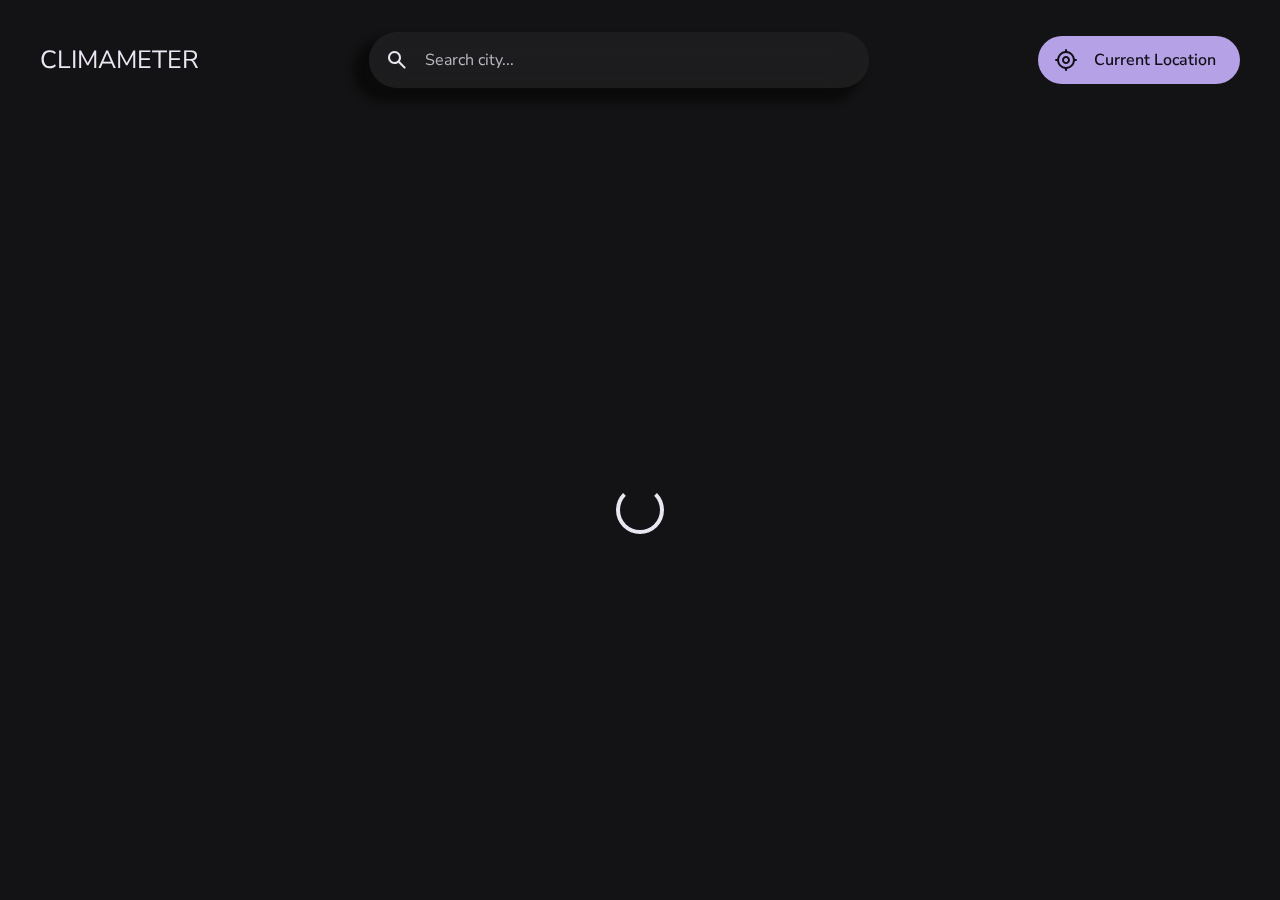
<file: index.html>
<!DOCTYPE html>
<html lang="en">

<head>
  <meta charset="UTF-8">
  <meta http-equiv="X-UA-Compatible" content="IE=edge">
  <meta name="viewport" content="width=device-width, initial-scale=1.0">
  <meta http-equiv="Content-Security-Policy" content="upgrade-insecure-requests">

  <!-- 
    - primary meta tags
  -->
  <title>Climameter</title>
  <meta name="title" content="Climameter">
  <meta name="description" content="weatherio is a weather app">

  <!-- 
    - favicon
  -->
  <link rel="shortcut icon" href="./favicon.svg" type="image/svg+xml">

  <!-- 
    - google font link
  -->
  <link rel="preconnect" href="https://fonts.googleapis.com">
  <link rel="preconnect" href="https://fonts.gstatic.com" crossorigin>
  <link href="https://fonts.googleapis.com/css2?family=Nunito+Sans:wght@400;600&display=swap" rel="stylesheet">

  <!-- 
    - custom css link
  -->
  <link rel="stylesheet" href="./assets/css/style.css">

  <!-- 
    - custom js link
  -->
  <script src="./assets/js/app.js" type="module"></script>
  <script src="./assets/js/route.js" type="module"></script>
</head>

<body>

  <!-- 
    - #HEADER
  -->

  <header class="header">
    <div class="container">

      <a href="#" class="logo">
        <P style="font-size: 25px;">CLIMAMETER</P>
      </a>

      <div class="search-view" data-search-view>

        <div class="search-wrapper">
          <input type="search" name="search" placeholder="Search city..." autocomplete="off" class="search-field"
            data-search-field>

          <span class="m-icon leading-icon">search</span>

          <button class="icon-btn leading-icon has-state" aria-label="close search" data-search-toggler>
            <span class="m-icon">arrow_back</span>
          </button>
        </div>

        <div class="search-result" data-search-result></div>

      </div>

      <div class="header-actions">

        <button class="icon-btn has-state" aria-label="open search" data-search-toggler>
          <span class="m-icon icon">search</span>
        </button>

        <a href="#/current-location" class="btn-primary has-state" data-current-location-btn>
          <span class="m-icon">my_location</span>

          <span class="span">Current Location</span>
        </a>

      </div>

    </div>
  </header>





  <main>
    <article class="container" data-container>

      <div class="content-left">
        <!-- 
          - #CURRENT WEATHER
        -->

        <section class="section current-weather" aria-label="current weather" data-current-weather style="
          box-shadow: -12px 10px 9px 3px #0a0a0a, inset -5px -7px 20px 0px #1e1e1e;" ></section>





        <!-- 
          - #FORECAST
        -->

        <section class="section forecast" aria-labelledby="forecast-label" data-5-day-forecast></section>
      </div>





      <div class="content-right">
        <!-- 
          - #HIGHLIGHTS
        -->

        <section class="section highlights" aria-labelledby="highlights-label" data-highlights ></section>





        <!-- 
          - #HOURLY FORECAST
        -->

        <section class="section hourly-forecast" aria-label="hourly forecast" data-hourly-forecast></section>





        <!-- 
          - #FOOTER
        -->

        <footer class="footer">
          <a href="./feedback.html" class="body-3 feed">User Feedback</a>

          <p class="body-3">
            Powered By <a href="https://openweathermap.org/api" title="Free OpenWeather Api" target="_blank"
              rel="noopener">
              <img src="./assets/images/openweather.png" width="150" height="30" loading="lazy" alt="OpenWeather">
            </a>
          </p>
        </footer>
      </div>

      <div class="loading" data-loading></div>



    </article>
  </main>





  <!-- 
    - #404 SECTION
  -->

  <section class="error-content" data-error-content>

    <h2 class="heading">404</h2>

    <p class="body-1">Page not found!</p>

    <a href="#/weather?lat=51.5073219&lon=-0.1276474" class="btn-primary">
      <span class="span">Go Home</span>
    </a>

  </section>

</body>

</html>
</file>
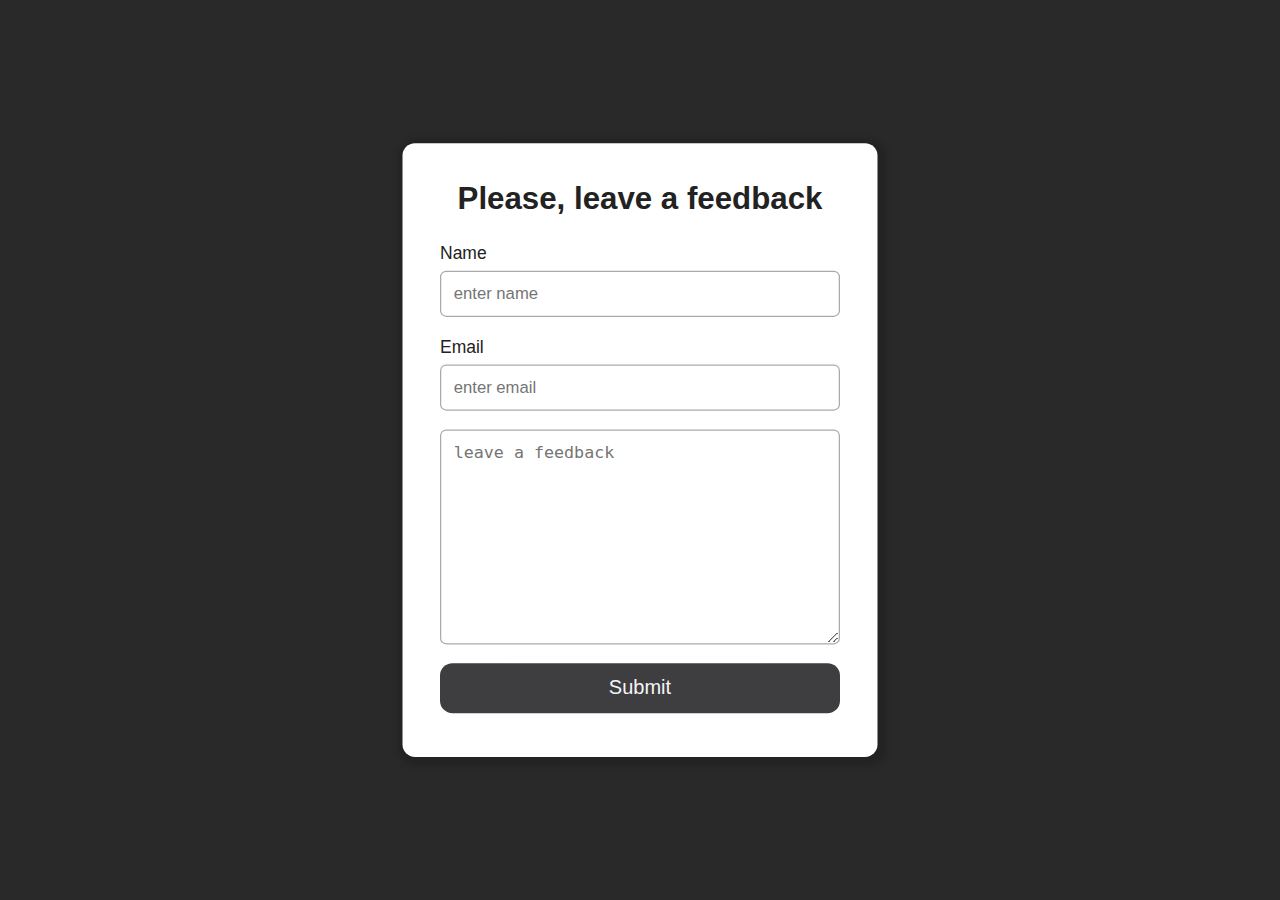
<file: feedback.html>
<!DOCTYPE html>
<html lang="en">
<head>
  <meta charset="UTF-8">
  <meta name="viewport" content="width=device-width, initial-scale=1.0">
  <title>Document</title>
  <link rel="stylesheet" href="assets/css/feedback.css">
</head>
<body>
  <div class="center">
   
  </div>
  <div class="pop-up">
    <!-- <div class="close-btn"></div> -->
    <form action="https://formspree.io/f/xyyrlngp" method="post">
      <div class="form">
        <h2 class="h2">Please, leave a feedback</h2>
        <div class="form-element">
          <label for="email">Name</label>
          <input type="text" id="name" name="name" placeholder="enter name">
        </div>
        <div class="form-element">
          <label for="email">Email</label>
          <input type="text" id="email" name="email" placeholder="enter email">
        </div>
        <div class="form-element">
          <!-- <label for="feedback">Feedback</label> -->
          <textarea name="comment" id="feedback" cols="30" rows="10" placeholder="leave a feedback"></textarea>
        </div>
        <div class="form-element">
          <a href="index.html">
            <button type="submit">Submit</button>
          </a>
        </div>
      </div>
    </form>
  </div>
  <script src="./assets/css/feedback.js"></script>
  <script src="https://smtpjs.com/v3/smtp.js"></script>
  <script>
  </script>
</body>
</html>
</file>
<file: assets/css/style.css>
/*-----------------------------------*\
  #CUSTOM PROPERTY
\*-----------------------------------*/

:root {

  /**
   * COLOR
   */

  --primary: #B5A1E5; 
  --on-primary: #100E17; 
  --background: #131214;
  --on-background: #EAE6F2;
  --surface: #1D1C1F;
  --on-surface: #DDDAE5;
  --on-surface-variant: #7B7980; 
  --on-surface-variant-2: #B9B6BF;
  --outline: #3E3D40;
  --bg-aqi-1: #89E589;
  --on-bg-aqi-1: #1F331F;
  --bg-aqi-2: #E5DD89;
  --on-bg-aqi-2: #33311F;
  --bg-aqi-3: #E5C089;
  --on-bg-aqi-3: #332B1F;
  --bg-aqi-4: #E58989;
  --on-bg-aqi-4: #331F1F;
  --bg-aqi-5: #E589B7;
  --on-bg-aqi-5: #331F29;
  --white: hsl(0, 0%, 100%);
  --white-alpha-4: hsla(0, 0%, 100%, 0.04);
  --white-alpha-8: hsla(0, 0%, 100%, 0.08);
  --black-alpha-10: hsla(0, 0%, 0%, 0.1);

  /* gradient colors */
  --gradient-1: linear-gradient(180deg, hsla(270, 5%, 7%, 0) 0%, hsla(270, 5%, 7%, 0.8) 65%, hsl(270, 5%, 7%) 100%);
  --gradient-2: linear-gradient(180deg, hsla(260, 5%, 12%, 0) 0%, hsla(260, 5%, 12%, 0.8) 65%, hsl(260, 5%, 12%) 100%);

  /**
   * TYPOGRAPHY
   */

  /* font family */
  --ff-nunito-sans: 'Nunito Sans', sans-serif;

  /* font size */
  --heading: 5.6rem;
  --title-1: 2rem;
  --title-2: 1.8rem;
  --title-3: 1.6rem;
  --body-1: 2.2rem;
  --body-2: 2rem;
  --body-3: 1.6rem;
  --label-1: 1.4rem;
  --label-2: 1.2rem;

  /* font weight */
  --weight-regular: 400;
  --weight-semiBold: 600;

  /**
   * BOX SHADOW
   */

  --shadow-1: 0px 1px 3px hsla(0, 0%, 0%, 0.5);
  --shadow-2: 0px 3px 6px hsla(0, 0%, 0%, 0.4);

  /**
   * BORDER RADIUS
   */

  --radius-28: 28px;
  --radius-16: 16px;
  --radius-pill: 500px;
  --radius-circle: 50%;

  /**
   * TRANSITION
   */

  --transition-short: 100ms ease;

}





/*-----------------------------------*\
  #RESET
\*-----------------------------------*/

*,
*::before,
*::after {
  margin: 0;
  padding: 0;
  box-sizing: border-box;
}

li { list-style: none; }

a,
img,
span,
input,
button { display: block; }

a {
  color: inherit;
  text-decoration: none;
}

img { height: auto; }

input,
button {
  background: none;
  border: none;
  color: inherit;
  font: inherit;
}

input { width: 100%;
  box-shadow: -12px 10px 9px 3px #0a0a0a, inset -5px -7px 20px 0px #1e1e1e;
}
input:hover{
  box-shadow: inset -8px 10px 20px 0px #0a0a0a, inset -5px -7px 20px 0px #1e1e1e;
}

button { cursor: pointer; }

sub { vertical-align: baseline; }

sup { vertical-align: top; }

sub, sup { font-size: 0.75em; }

html {
  font-family: var(--ff-nunito-sans);
  font-size: 10px;
  scroll-behavior: smooth;
}

body {
  background-color: var(--background);
  color: var(--on-background);
  font-size: var(--body-3);
  overflow: hidden;
}

:focus-visible {
  outline: 2px solid var(--white);
  outline-offset: 2px;
}

::selection { background-color: var(--white-alpha-8); }

::-webkit-scrollbar {
  width: 6px;
  height: 6px; /* for horizontal scrollbar */
}

::-webkit-scrollbar-thumb {
  background-color: var(--white-alpha-8);
  border-radius: var(--radius-pill);
}





/*-----------------------------------*\
  #MATERIAL ICON
\*-----------------------------------*/

@font-face {
  font-family: 'Material Symbols Rounded';
  font-style: normal;
  font-weight: 400;
  src: url(../font/material-symbol-rounded.woff2) format('woff2');
}

.m-icon {
  font-family: 'Material Symbols Rounded';
  font-weight: normal;
  font-style: normal;
  font-size: 2.4rem;
  line-height: 1;
  letter-spacing: normal;
  text-transform: none;
  white-space: nowrap;
  word-wrap: normal;
  direction: ltr;
  font-feature-settings: 'liga';
  -webkit-font-feature-settings: 'liga';
  -webkit-font-smoothing: antialiased;
  height: 1em;
  width: 1em;
  overflow: hidden;
}





/*-----------------------------------*\
  #REUSED STYLE
\*-----------------------------------*/

.container {
  max-width: 1600px;
  width: 100%;
  margin-inline: auto;
  padding: 16px;
}

.card .card-sm .slider-card{
  background: rgb(255 255 255 / 15%);
  border-radius: 14px;
  box-shadow: 0 4px 30px 0px rgb(0 0 0 / 98%);
  backdrop-filter: blur(20px);
  -webkit-backdrop-filter: blur(20px);
  border: 1px solid rgb(255 255 255 / 36%);
}


.icon-btn {
  background-color: var(--white-alpha-8);
  width: 48px;
  height: 48px;
  display: grid;
  place-items: center;
  border-radius: var(--radius-circle);
  box-shadow: -8px 10px 20px 0px #0a0a0a, inset -5px -7px 20px 0px #1e1e1e;
}

.has-state { position: relative; }

.has-state:hover { box-shadow: var(--shadow-1); }

.has-state:is(:focus, :focus-visible) { box-shadow: none; }

.has-state::before {
  content: "";
  position: absolute;
  inset: 0;
  border-radius: inherit;
  clip-path: circle(100% at 50% 50%);
  transition: var(--transition-short);
}

.has-state:hover::before { background-color: var(--white-alpha-4); }

.has-state:is(:focus, :focus-visible)::before {
  background-color: var(--white-alpha-8);
  animation: ripple 250ms ease forwards;
}

@keyframes ripple {
  0% { clip-path: circle(0% at 50% 50%); }
  100% { clip-path: circle(100% at 50% 50%); }
}

.btn-primary {
  background-color: var(--primary);
  color: var(--on-primary);
  height: 48px;
  line-height: 48px;
  max-width: max-content;
  display: flex;
  align-items: center;
  gap: 16px;
  padding-inline: 16px;
  border-radius: var(--radius-pill);
}

.btn-primary .span { font-weight: var(--weight-semiBold); }

.btn-primary[disabled] {
  background-color: var(--outline);
  color: var(--on-surface-variant);
  cursor: not-allowed;
}

.btn-primary[disabled]::before { display: none; }

.card {
  background-color: var(--surface);
  color: var(--on-surface);
}

.card-lg {
  border-radius: var(--radius-28);
  padding: 20px;
}

.card-sm {
  border-radius: var(--radius-16);
  padding: 16px;
}

.heading {
  color: var(--white);
  font-size: var(--heading);
  line-height: 1.1;
}

.title-1 { font-size: var(--title-1); }

.title-2 {
  font-size: var(--title-2);
  margin-block-end: 12px;
}

.title-3 {
  font-size: var(--title-3);
  font-weight: var(--weight-semiBold);
}

.body-1 { font-size: var(--body-1); }

.body-2 {
  font-size: var(--body-2);
  font-weight: var(--weight-semiBold);
}

.body-3 { font-size: var(--body-3); }

.label-1 { font-size: var(--label-1); }

.label-2 { font-size: var(--label-2); }

.fade-in { animation: fade-in 250ms ease forwards; }

@keyframes fade-in {
  0% { opacity: 0; }
  100% { opacity: 1; }
}





/*-----------------------------------*\
  #HEADER
\*-----------------------------------*/

.header .btn-primary .span { display: none; }

.logo img { width: 150px; }

.header .container,
.header-actions {
  display: flex;
  align-items: center;
}

.header .container { justify-content: space-between; }

.header-actions { gap: 16px; }

.header .btn-primary { padding-inline: 12px; }

.search-view {
  position: fixed;
  top: 0;
  left: 0;
  width: 100%;
  height: 100vh;
  height: 100svh; /* for mobile browser */
  background-color: var(--surface);
  color: var(--on-surface);
  clip-path: circle(4% at calc(100% - 102px) 5%);
  opacity: 0;
  visibility: hidden;
  z-index: 4;
  transition: clip-path 500ms ease;
}

.search-view.active {
  opacity: 1;
  visibility: visible;
  clip-path: circle(130% at 73% 5%);
}

.search-wrapper {
  position: relative;
  border-block-end: 1px solid var(--outline);
}

.search-wrapper::before {
  content: "";
  position: absolute;
  top: 50%;
  transform: translateY(-50%);
  right: 16px;
  width: 24px;
  height: 24px;
  border: 3px solid var(--on-surface);
  border-block-start-color: transparent;
  border-radius: var(--radius-circle);
  animation: loading 500ms linear infinite;
  display: none;
}

@keyframes loading {
  0% { transform: translateY(-50%) rotate(0); }
  100% { transform: translateY(-50%) rotate(1turn); }
}

.search-wrapper:has(.searching)::before { display: block; }

.search-field {
  height: 80px;
  line-height: 80px;
  padding-inline: 56px 16px;
  outline: none;
}

.search-field::placeholder { color: var(--on-surface-variant-2); }

.search-field::-webkit-search-cancel-button { display: none; }

.search-wrapper .leading-icon {
  position: absolute;
  top: 50%;
  left: 28px;
  transform: translate(-50%, -50%);
}

.search-wrapper > .m-icon { display: none; }

.search-wrapper .icon-btn {
  background-color: transparent;
  box-shadow: none;
}

.search-view .view-list { padding-block: 8px 16px; }

.search-view .view-item {
  position: relative;
  height: 56px;
  display: flex;
  justify-content: flex-start;
  align-items: center;
  gap: 16px;
  padding-inline: 16px 24px;
}

.search-view .view-item :is(.m-icon, .item-subtitle) {
  color: var(--on-surface-variant);
}

.search-view .view-item .item-link {
  position: absolute;
  inset: 0;
  box-shadow: none;
}





/*-----------------------------------*\
  #MAIN
\*-----------------------------------*/

main {
  height: calc(100vh - 80px);
  height: calc(100svh - 80px); /* for mobile browser */
  overflow: hidden;
}

article.container {
  position: relative;
  display: grid;
  grid-template-columns: minmax(0, 1fr);
  gap: 20px;
  height: 100%;
  overflow-y: auto; /* for firefox */
  overflow-y: overlay;
}

article.container::-webkit-scrollbar-thumb { background-color: transparent; }

article.container:is(:hover, :focus-within)::-webkit-scrollbar-thumb {
  background-color: var(--white-alpha-8);
}

article.container::-webkit-scrollbar-button { height: 10px; }

article.container::before {
  content: "";
  position: fixed;
  bottom: 0;
  left: 0;
  width: 100%;
  height: 40px;
  background-image: var(--gradient-1);
  pointer-events: none;
  z-index: 1;
}

.section:not(:last-child) { 
  margin-block-end: 16px;
   
}





/*-----------------------------------*\
  #CURRENT WEATHER
\*-----------------------------------*/
section .section .current-weather{
  box-shadow: 27px 97px 93px #000000;
}
.current-weather-card .weapper {
  margin-block: 12px;
  display: flex;
  gap: 8px;
  align-items: center;
}

.current-weather-card .weather-icon { margin-inline: auto; }

.current-weather-card > .body-3 { text-transform: capitalize; }

.current-weather-card .meta-list {
  margin-block-start: 16px;
  padding-block-start: 16px;
  border-block-start: 1px solid var(--outline);
}

.current-weather-card .meta-item {
  display: flex;
  align-items: center;
  gap: 8px;
}

.current-weather-card .meta-item:not(:last-child) {
  margin-block-end: 12px;
}

.current-weather-card .meta-text { color: var(--on-surface-variant); }





/*-----------------------------------*\
  #HIGHLIGHTS
\*-----------------------------------*/
.card .card-lg .forecast-card{
  box-shadow: -12px 10px 9px 3px #0a0a0a, inset -5px -7px 20px 0px #1e1e1e;
}


.forecast-card .title-2 { margin-block-end: 0; }

.forecast-card :is(.card-item, .icon-wrapper) {
  display: flex;
  align-items: center;
}

.forecast-card .card-item:not(:last-child) { margin-block-end: 12px; }

.forecast-card .icon-wrapper { gap: 8px; }

.forecast-card .label-1 {
  color: var(--on-surface-variant);
  font-weight: var(--weight-semiBold);
}

.forecast-card .card-item > .label-1 {
  width: 100%;
  text-align: right;
}





/*-----------------------------------*\
  #HOURLY FORECAST
\*-----------------------------------*/

.highlights .m-icon { font-size: 3.2rem; }

.highlight-list {
  display: grid;
  gap: 20px;
}

.highlight-list .title-3 {
  color: var(--on-surface-variant);
  margin-block-end: 20px;
}

.highlights .card-sm {
  background-color: var(--black-alpha-10);
  position: relative;
  box-shadow: -9px 8px 20px 7px #0a0a0a, inset -5px -7px 20px 2px #1e1e1e;
}

.highlights .card-sm:hover{
  box-shadow: inset -9px 8px 20px 7px #0a0a0a, inset -5px -7px 20px 2px #1e1e1e;
}

.highlight-card :is(.wrapper, .card-list, .card-item) {
  display: flex;
  align-items: center;
}

.highlight-card .wrapper {
  justify-content: space-between;
  gap: 16px;
}

.highlight-card .card-list {
  flex-wrap: wrap;
  flex-grow: 1;
  row-gap: 8px;
}

.highlight-card .card-item {
  width: 50%;
  justify-content: flex-end;
  gap: 4px;
}

.highlight-card .label-1 { color: var(--on-surface-variant); }

.badge {
  position: absolute;
  top: 16px;
  right: 16px;
  padding: 2px 12px;
  border-radius: var(--radius-pill);
  font-weight: var(--weight-semiBold);
  cursor: help;
}

.badge.aqi-1 {
  background-color: var(--bg-aqi-1);
  color: var(--on-bg-aqi-1);
}

.badge.aqi-2 {
  background-color: var(--bg-aqi-2);
  color: var(--on-bg-aqi-2);
}

.badge.aqi-3 {
  background-color: var(--bg-aqi-3);
  color: var(--on-bg-aqi-3);
}

.badge.aqi-4 {
  background-color: var(--bg-aqi-4);
  color: var(--on-bg-aqi-4);
}

.badge.aqi-5 {
  background-color: var(--bg-aqi-5);
  color: var(--on-bg-aqi-5);
}

.highlight-card.two .card-item {
  justify-content: flex-start;
  flex-wrap: wrap;
  gap: 8px 16px;
}

.highlight-card.two .label-1 { margin-block-end: 4px; }





/*-----------------------------------*\
  #FORECAST
\*-----------------------------------*/

.slider-container {
  overflow-x: auto;
  margin-inline: -16px;
}

.slider-container::-webkit-scrollbar { display: none; }

.slider-list {
  display: flex;
  gap: 12px;
}

.slider-list:first-child { margin-block-end: 16px; }

.slider-list::before,
.slider-list::after {
  content: "";
  min-width: 4px;
}

.slider-item {
  min-width: 110px;
  flex: 1 1 100%;
}

.slider-card { text-align: center; }

.slider-item .weather-icon {
  margin-inline: auto;
  margin-block: 12px;
}

.slider-container ul .slider-list,
li .slider-item{
  box-shadow: 20px 20px 20px 0px #0a0a0a, inset -5px -7px 20px 0px #1e1e1e;
}





/*-----------------------------------*\
  #FOOTER
\*-----------------------------------*/

.footer,
.footer .body-3:last-child {
  display: flex;
  flex-wrap: wrap;
  justify-content: center;
  align-items: center;
}

.footer {
  color: var(--on-surface-variant);
  text-align: center;
  gap: 12px 24px;
  margin-block-start: 28px;
  display: none;
}

.footer a{
  cursor: pointer;

} 

.footer .feed {
  background: #3e3d40;
  padding: 0.7rem 1rem;
  border-radius: 0.9rem;
  color: #fff;

}

.footer .feed:hover{
  background: #fff;
  color: #3e3d40;
  transition: .5s;
}

.fade-in .footer { display: flex; }

.footer .body-3:last-child { gap: 6px; }





/*-----------------------------------*\
  #LOADING
\*-----------------------------------*/

.loading {
  position: absolute;
  top: 0;
  left: 0;
  width: 100%;
  height: 100%;
  background-color: var(--background);
  place-items: center;
  z-index: 1;
  display: none;
}

.loading::before {
  content: "";
  width: 48px;
  height: 48px;
  border: 4px solid var(--on-background);
  border-block-start-color: transparent;
  border-radius: var(--radius-circle);
  animation: loading 500ms linear infinite;
}





/*-----------------------------------*\
  #ERROR SECTION
\*-----------------------------------*/

.error-content {
  position: fixed;
  top: 0;
  left: 0;
  width: 100%;
  height: 100vh;
  height: 100svh; /* for mobile browser */
  background-color: var(--background);
  flex-direction: column;
  justify-content: center;
  align-items: center;
  display: none;
  z-index: 8;
}

.error-content .btn-primary { margin-block-start: 20px; }





/*-----------------------------------*\
  #MEDIA QUERIES
\*-----------------------------------*/

/**
 * responsive for large than 768px screen
 */

@media (min-width: 768px) {

  /**
   * REUSED STYLE
   */

  .container { padding: 24px; }

  .title-1 { --title-1: 2.4rem; }

  .section > .title-2 { margin-block-end: 16px; }

  .card-lg { padding: 24px; }

  .card-sm {
    padding: 20px;
    display: grid;
    grid-template-rows: min-content 1fr;
  }

  .badge {
    top: 20px;
    right: 20px;
  }



  /**
   * HEADER
   */

  .header-actions { gap: 24px; }

  .header .btn-primary { padding-inline: 16px 24px; }

  .header .btn-primary .span { display: block; }

  .search-view { clip-path: circle(3% at calc(100% - 273px) 6%); }



  /**
   * MAIN
   */

  main {
    height: calc(100vh - 96px);
    height: calc(100svh - 96px);
  }

  article.container {
    padding-block-start: 0;
    grid-template-columns: 280px minmax(0, 1fr);
    align-items: flex-start;
    gap: 24px;
  }

  .content-left {
    position: sticky;
    top: 0;
  }

  .section:not(:last-child) { margin-block: 20px; }

  .forecast-card .card-item:not(:last-child) {
    margin-block-end: 16px;
  }

  .highlight-list { grid-template-columns: 1fr 1fr; }

  .highlight-card:nth-child(-n+2) {
    grid-column: span 2;
    height: 160px;
  }

  .highlight-card:nth-child(n+3) { height: 120px; }

  .highlights .m-icon { font-size: 3.6rem; }

  .highlight-card.one .card-item {
    width: 25%;
    flex-direction: column-reverse;
    gap: 8px;
  }

  .slider-container {
    margin-inline: 0 -24px;
    border-bottom-left-radius: var(--radius-16);
    border-top-left-radius: var(--radius-16);
  }

  .slider-list::before { display: none; }

  .slider-list::after { min-width: 12px; }

  .hourly-forecast .card-sm { padding: 16px; }

}





/**
 * responsive for large than 1200px screen
 */

@media (min-width: 1200px) {

  /**
   * CUSTOM PROPERTY
   */

  :root {

    /* font size */
    --heading: 8rem;
    --title-2: 2rem;

  }



  /**
   * REUSED STYLE
   */

  .container { padding: 40px; }

  .card-lg { padding: 36px; }

  .card-sm { padding: 24px; }

  .title-1 { --title-1: 3.6rem; }

  .highlight-card.two .card-item { column-gap: 24px; }



  /**
   * HEADER
   */

  .header .icon-btn { display: none; }

  .logo img { width: 200px; }

  .header {
    position: relative;
    height: 120px;
    z-index: 4;
  }

  .header .container {
    padding-block: 0;
    height: 100%;
  }

  .search-view,
  .search-view.active {
    all: unset;
    display: block;
    position: relative;
    width: 500px;
    animation: none;
  }

  .search-wrapper { border-block-end: none; }

  .search-wrapper > .m-icon { display: block; }

  .search-field,
  .search-view .view-list { background-color: var(--surface); }

  .search-field {
    height: 56px;
    border-radius: var(--radius-28);
  }

  .search-result,
  .search-view:not(:focus-within) .search-result { display: none; }

  .search-view:focus-within .search-result.active { display: block; }

  .search-view:has(.search-result.active):focus-within .search-field {
    border-bottom-left-radius: 0;
    border-bottom-right-radius: 0;
  }

  .search-view .view-list {
    position: absolute;
    top: 100%;
    left: 0;
    width: 100%;
    max-height: 360px;
    border-radius: 0 0 var(--radius-28) var(--radius-28);
    border-block-start: 1px solid var(--outline);
    overflow-y: auto; /* for firefox */
    overflow-y: overlay;
  }

  .search-view .view-list:empty { min-height: 120px; }

  .search-view .view-list::-webkit-scrollbar-button { height: 20px; }

  .search-view:is(:hover, :has(.view-list):hover) {
    filter: drop-shadow(var(--shadow-1));
  }

  .search-view:is(:focus-within, :has(.view-list):focus-within) {
    filter: drop-shadow(var(--shadow-2));
  }



  /**
   * MAIN
   */

  main {
    height: calc(100vh - 120px);
    height: calc(100svh - 120px);
  }

  article.container {
    grid-template-columns: 360px minmax(0, 1fr);
    gap: 40px;
  }

  .current-weather .weather-icon { width: 80px; }

  .forecast-card .title-2 { --title-2: 2.2rem; }

  .highlight-card:nth-child(-n+2) { height: 200px; }

  .highlight-card:nth-child(n+3) { height: 150px; }

  .highlight-card .m-icon { font-size: 4.8rem; }

  .slider-list { gap: 16px; }

}





/**
 * responsive for large than 1400px screen
 */

@media (min-width: 1400px) {

  .highlight-list { grid-template-columns: repeat(4, 1fr); }

}
</file>
<file: assets/css/feedback.css>
*{
    margin: 0;
    padding: 0px;
    box-sizing: border-box;
}
body{
    /* background: linear-gradient(to right, #3a7bd5, #131214); */
    background: #131314e7;
    font-family: sans-serif;
    height: 100vh;
}

.center{
    position: absolute;
    top: 50%;
    left: 50%;
    transform: translate(-50%, -50%);
}

.center button{
    padding: 10px 20px;
    font-size: 15px;
    font-weight: 600;
    color: #222;
    background: #f5f5f5;
    border: none;
    outline: none;
    cursor: pointer;
    border-radius: 5px;
}

.pop-up {
    position: absolute;
    top: 50%;
    left: 50%;
    opacity: 1;
    transform: translate(-50%,-50%) scale(1.25);
    width: 380px;
    padding: 20px 30px;
    background: #fff;
    box-shadow: 2px 2px 5px 5px rgba(0, 0, 0, 0.15);
    border-radius: 10px;
    transition: top 0ms ease-in-out 200ms,
                opacity 200ms ease-in-out 0ms,
                transform 200ms ease-in-out 0ms;
  }
  .pop-up .active { 
    top: 50%;
    opacity: 1;
    transform: translate(-50%,-50%) scale(1);
    transition: top 0ms ease-in-out 0ms,
                opacity 200ms ease-in-out 0ms,
                transform 200ms ease-in-out 0ms;
  }
  .pop-up .close-btn{
    position: absolute;
    top: 10px;
    right: 10px;
    width: 15px;
    height: 15px;
    background: #888;
    color: #eee;
    text-align: center;
    line-height: 15px;
    border-radius: 15px;
    cursor: pointer;
  }
  .pop-up .form .h2{
    text-align: center;
    color: #222;
    margin: 10px 0px 20px;
    font-size: 25px;
  }
  .pop-up .form .form-element{
    margin: 15px 0px;
  }
  .pop-up .form .form-element label{
    font-size: 14px;
    color: #222;
  }
  .pop-up .form .form-element input[type="text"],
  .pop-up .form .form-element input[type="text"],
  .pop-up .form .form-element textarea {
    margin-top: 5px;
    display: block;
    width: 100%;
    padding: 10px;
    outline: none;
    border: 1px solid #aaa;
    border-radius: 5px;
  }
  .pop-up .form .form-element button{
    width: 100%;
    height: 40px;
    border: none;
    outline: none;
    font-size: 16px;
    background: #3e3d40;
    color: #f5f5f5;
    border-radius: 10px;
    cursor: pointer;
    transition: 0.2s;
  }
  .pop-up .form .form-element button:hover{
    color: #fff;
    background-color: #3e3d40c7;
    border: 1px solid #3e3d40;
    transition: 0.2s;
  }
  /* .pop-up .form .form-element a{
    display: block;
    text-align: right;
    font-size: 15px;
    color: #1a79ca;
    text-decoration: none;
    font-weight: 600;
  } */
</file>
